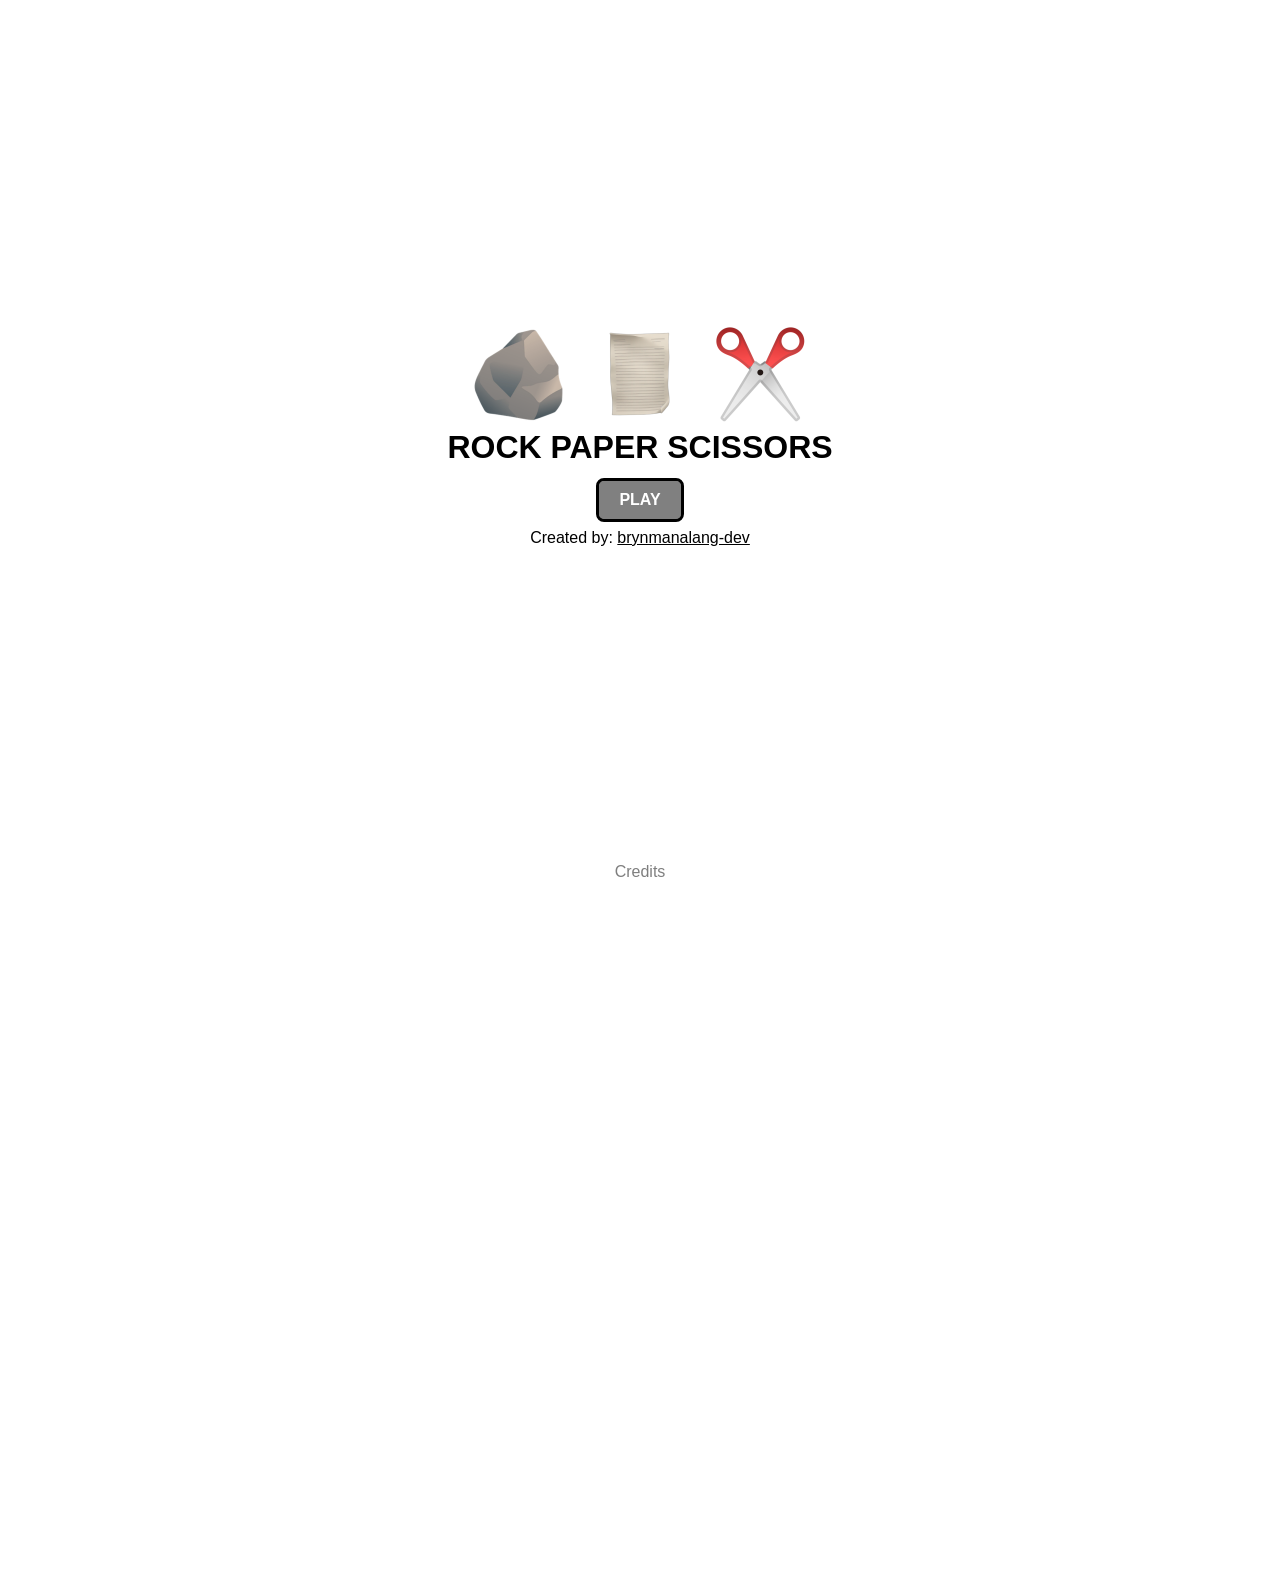
<file: index.html>
<!DOCTYPE html>
<html lang="en">
<head>
    <meta charset="UTF-8">
    <meta name="viewport" content="width=device-width, initial-scale=1.0">
    <title>Rock Paper Scissors</title>
    <link rel="stylesheet" href="./css/menustyle.css">
</head>
<body>

    <div class="menu">
        
        <div class="logo">
            <img class="rock" src="./img/rock.png">
            <img class="paper" src="./img/paper.png">
            <img class="scissors"src="./img/scissors.png">
        </div>

        <h1 class="title">
            ROCK PAPER SCISSORS
        </h1>
        <a class="playbutton" href="./pages/game.html">
            PLAY
        </a>

        <div class="watermark">
            Created by:&nbsp;
            <span>
                <a href="https://github.com/brynmanalang-dev" rel="noreferrer noopener" target="_blank">
                     brynmanalang-dev
                </a>
            </span>
        </div>
    </div>

     <div class="credits">
                <a href="./pages/credits.html" rel="noreferrer noopener" target="_blank">
                    Credits
                </a>
            </span>
        </div>
        <script src="./js/mainmenu.js"></script>
</body>
</html>
</file>
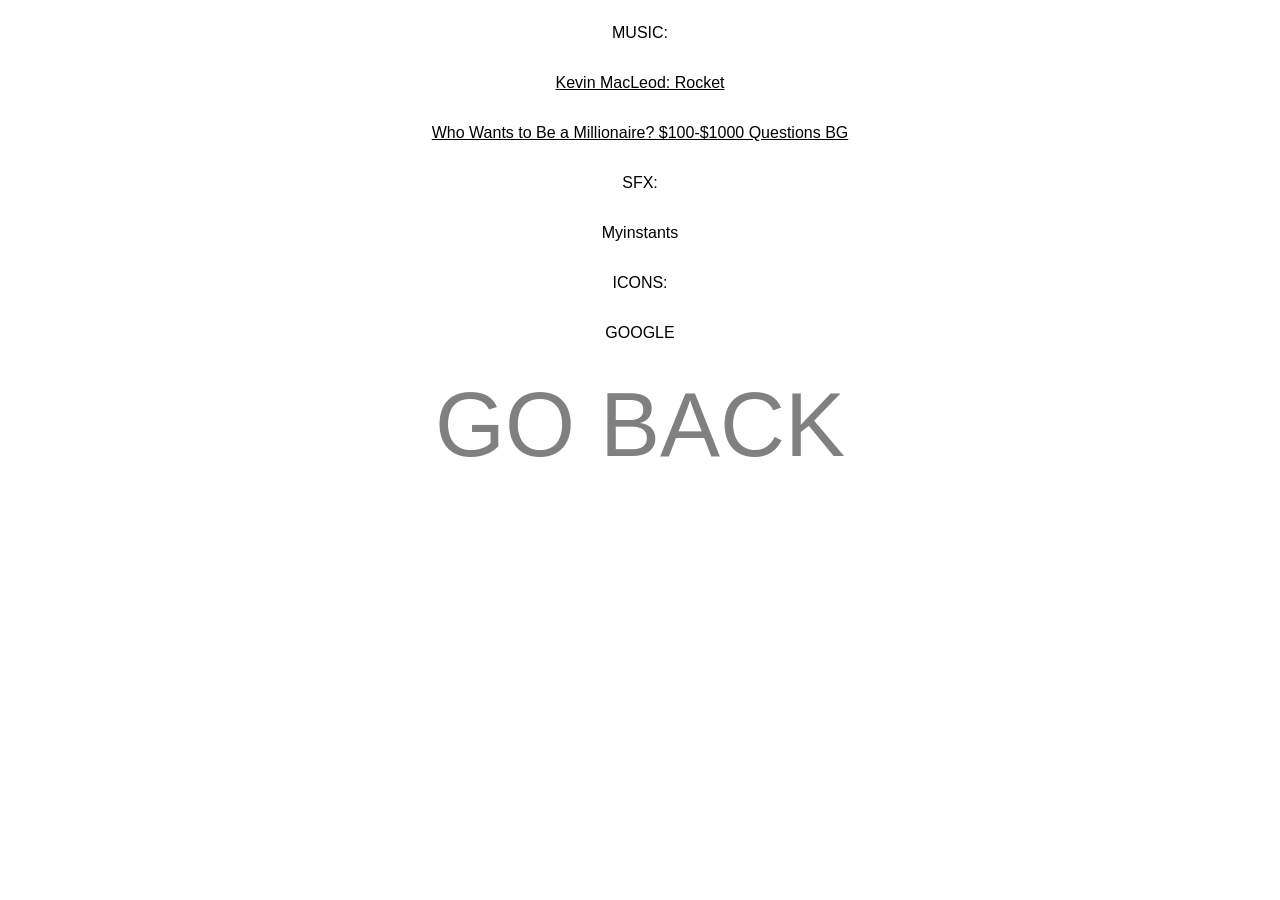
<file: pages/credits.html>
<!DOCTYPE html>
<html lang="en">
<head>
    <meta charset="UTF-8">
    <meta name="viewport" content="width=device-width, initial-scale=1.0">
    <title>CREDITS</title>
    <link rel="stylesheet" href="../css/credits.css">
</head>
<body>
    <div class="credits">
    <p>
    MUSIC:
    </p>
    <p>
    <a href="https://www.youtube.com/watch?v=ARed-tuaYmE" rel="noreferrer noopener">
    Kevin MacLeod: Rocket
    <a>
    </p>
    <p>
    <a href="https://www.youtube.com/watch?v=P4utAJ-JraE" rel="noreferrer noopener">
    Who Wants to Be a Millionaire? $100-$1000 Questions BG
    </a>
    </p>
    <p>
    SFX:
    </p>
    <p>
    <a href="https://www.myinstants.com/" rel="noreferrer noopener"></a>
    Myinstants
    </p>
    <p>
        ICONS:
    </p>
    <p>
        GOOGLE
    </p>
    <p>
        <a href="../index.html" id="GOBACK">
            GO BACK
        </a>
    </p>
    </div>
    
    
</body>
</html>
</file>
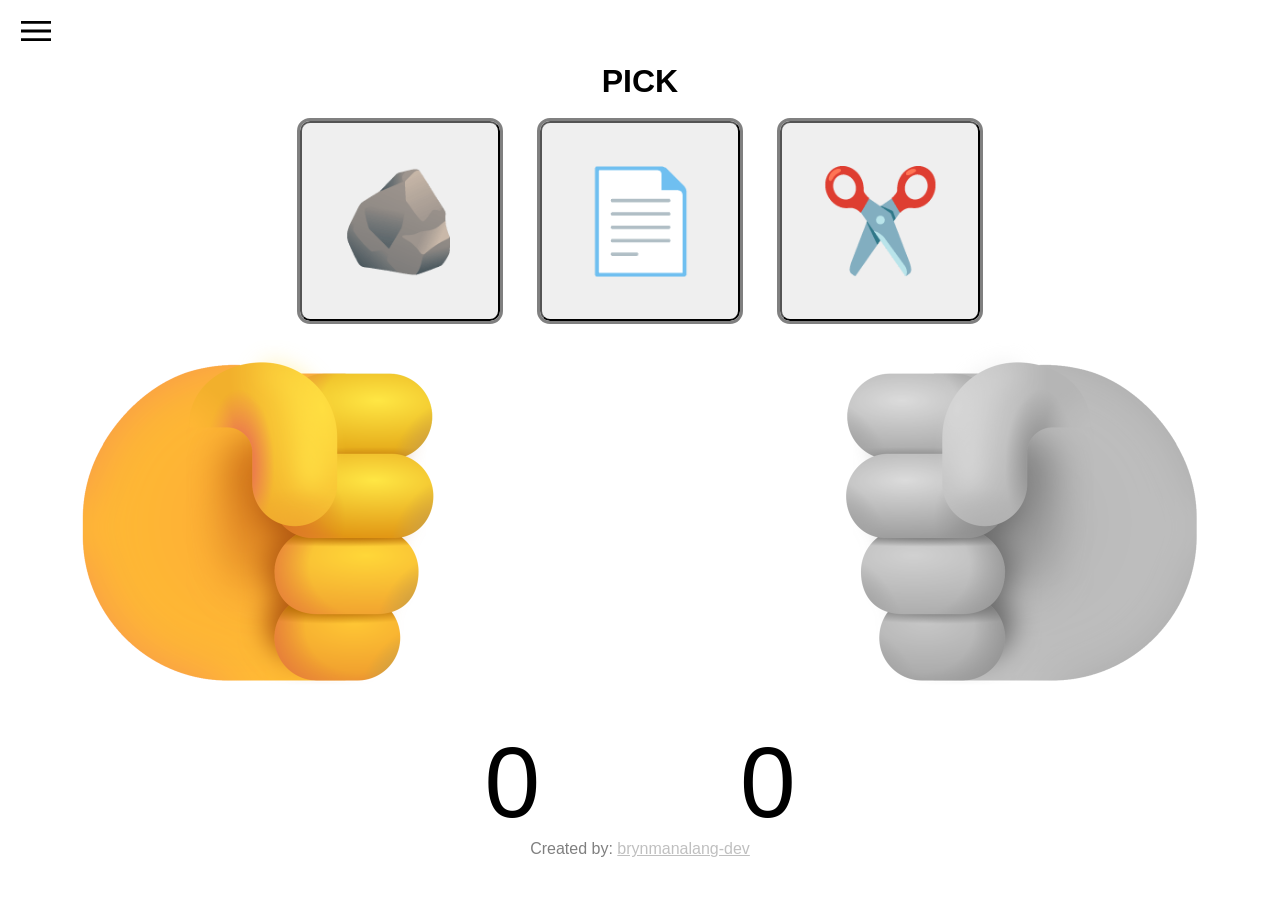
<file: pages/game.html>
<!DOCTYPE html>
<html lang="en">
<head>
    <meta charset="UTF-8">
    <meta name="viewport" content="width=device-width, initial-scale=1.0">
    <title>Rock Paper Scissors</title>
    <link rel="stylesheet" href="../css/gamestyle.css">
</head>

<body >
    <div id="background"></div>
    <button id="openSettings">
        <svg xmlns="http://www.w3.org/2000/svg" height="40px" viewBox="0 -960 960 960" width="40px" fill="#e3e3e3"><path d="M120-240v-66.67h720V-240H120Zm0-206.67v-66.66h720v66.66H120Zm0-206.66V-720h720v66.67H120Z"/></svg>
    </button>

    <div id="endScreen" class="endScreen">

        <div class="endInner">

            <h2 id="status"></h2>
            <button id="restartGame">PLAY AGAIN</button>
            <button id="homeScreenEnd">GO HOME</button>

        </div>

    </div>

    <div id="settingsUi" class="settingsUi">

        <div class="settingsInner">
            <h2>END THIS SESSION?</h2>
            <button id="closeSettings">CONTINUE</button>
            <button id="homeScreen">HOME SCREEN</button>
        </div>

    </div>

    <div id="center">

        <div id="round" class="round">
            
        </div>

        <div id="instruction"class="instruction">
            <h1 id="textInstruction" class ="textInstruction">
                PICK
            </h1>
        </div>

        <div id="option" class="options">
            
            <a>
            <button id="rock" class="rock">
                🪨
            </button>
            <button id="paper" class="paper">
                📄
            </button>
            <button id="scissors" class="scissors">
                ✂️
            </button>
            </a>
        </div>

        <div class="hands">
            <div>
                <div>
                    <img id="humanHand" class="loop" src="../img/rockhandhuman.png">
                </div>
            </div>

            <div >
                <div>
                    <img id="computerHand" class="loop" src="../img/rockhand.png">
                </div>
            </div>
        </div>

        <div class="scoreboard">
        <div id="humanScore">
            0
        </div>
        <div id="computerScore">
            0
        </div>
        </div>

        <div class="watermark">
            Created by:&nbsp;
            <span>
                <a href="https://github.com/brynmanalang-dev" rel="noreferrer noopener" target="_blank">
                     brynmanalang-dev
                </a>
            </span>
        </div>
    </div>
    <script src="../js/animations.js"></script>
    <script src="../js/game.js"></script>
</body>

</html>
</file>
<file: css/menustyle.css>
*{
    box-sizing: border-box;
}

body{
   background-color: white;
   overflow: hidden;
}

.menu{
    display: flex;
    justify-content: center;
    align-items: center;
    flex-direction: column;
    gap: 0;
    height: 95vh;
}

.logo{
    display: flex;
    flex-direction: row;
    height: auto;
    gap: 20px;
}

.rock, .paper, .scissors{
    height: auto;
    width: 100px;
    transition: transform 1s;
}

.rock:hover, .paper:hover, .scissors:hover{
    transform: translateY(-10px);
    transition: 1s;
}

.title{
    display: flex;
    flex-direction: column;
    justify-content: center;
    align-items: center;
    font-family: 'Franklin Gothic Heavy', 'Arial Narrow', Arial, sans-serif;
    color: black;
    margin: 5px;
}

.playbutton{
    background: grey;
    outline: solid;
    outline-color: black;
    font-family: Arial, Helvetica, sans-serif;
    font-weight: bold;
    text-decoration: none;
    color: white;
    padding: 10px 20px;
    margin-top: 10px;
    border-radius: 5px;
    transition: transform 1s;
    margin-bottom: 10px;
}

.playbutton:hover{
    transform: translateY(-5px);
    transition: 1s;
}

.watermark, .credits{
    display: flex;
    font-family: 'Segoe UI', Tahoma, Geneva, Verdana, sans-serif;
    color: black;
    text-decoration: none;
}

.watermark a, .credits a{
    font-family: 'Segoe UI', Tahoma, Geneva, Verdana, sans-serif;
    color: black;
}

.credits a{
    text-decoration: none;
    opacity: 0.5;
}

.credits{
    display: flex;
    flex-direction: row;
    height: 80vh;
    align-content: center;
    justify-content: center;
}
</file>
<file: css/credits.css>
.credits{
    display: flex;
    justify-content: center;
    flex-direction: column;
    align-items: center;
    font-family: 'Franklin Gothic Heavy', 'Arial Narrow', Arial, sans-serif;
}

.credits a{
    color: black;
}
#GOBACK{
    font-size: 90px;
    color: grey;
    text-decoration: none;
}
</file>
<file: css/gamestyle.css>
*{
    box-sizing: border-box;
    user-select: none;
}

body{
    height: 100vh;
    padding: 0;
    margin: 0;
    overflow: hidden;
}

#background{
    position: fixed;
    inset: 0;
    z-index: -1;
    background-color: transparent;
    transition: background-color 1s ease;
}

#background.win{
    background-color: rgba(0, 255, 0, 0.25);
}

#background.lose{
    background-color: rgba(255, 0, 0, 0.25);
}

#background.tie{
    background-color: rgba(59, 63, 184, 0.25);;
}

#settings{
    height: auto;
    width: 40px;
    color: black;
    position: absolute;
    top: 20px;
    left: 20px;
    z-index: 4;
}

.settingsUi, .endScreen{
    display: flex;
    display: none;
    justify-content: center;
    align-items: center;
    z-index: 7;
    position: absolute;
    top: 0;
    bottom: 0;
    left: 0;
    right: 0;
    background-color: rgba(0, 0, 0, 0.433);
}


.settingsUi.show{
    opacity: 1;
    display: flex;
}

.settingsInner, .endInner{
    background-color: rgba(255, 255, 255, 0.792);
    outline: solid;
    outline-color: black;
    text-align: center;
    padding: 10px;
    border-radius: 5px;
    font-family: 'Franklin Gothic Heavy', 'Arial Narrow', Arial, sans-serif;
}


#center{
    display: flex;
    flex-direction: column;
    align-items: center;
    justify-content: center;
    height: 100vh;
    position: relative;
}

.scoreboard{
    display: flex;
    flex-direction: row;
    gap: 200px;
    font-family: 'Franklin Gothic Heavy', 'Arial Narrow', Arial, sans-serif;
    font-size: 100px;
}

.textInstruction{
    display: none;
    animation-name: fadeIn;
    animation-duration: 0.5s;
    font-family: 'Franklin Gothic Heavy', 'Arial Narrow', Arial, sans-serif;
    color: black;
}

.textInstruction.show{
    display: block;
}

.round{
    display: flex;
    align-items: center;
    justify-content: center;
    font-family: 'Franklin Gothic Heavy', 'Arial Narrow', Arial, sans-serif;
    font-size: 60px;
    animation-duration: 1.5s;
    animation-name: pop;
    position: relative;
    z-index: 6;
}

.hide{
    display: none;
}

.show{
    display: flex;
}

.options a{
    display: none;
    z-index: 1;
    animation-name: fadeIn;
    animation-duration: 0.5s;
    flex-direction: row;
    gap: 40px;
    text-decoration: none;

}

.options.show a{
    display: flex;
}

#homeScreen, #closeSettings, #homeScreenEnd, #restartGame{
    background-color: transparent;
    border-radius: 4px;
    font-family: 'Franklin Gothic Medium', 'Arial Narrow', Arial, sans-serif;
    cursor: pointer;
    font-family: 'Franklin Gothic Heavy', 'Arial Narrow', Arial, sans-serif;
}

#openSettings{
    background-color: transparent;
    border: none;
    position: absolute;
    top: 10px;
    left: 10px;
    z-index: 10;
    cursor: pointer;
}

#openSettings svg{
    fill: black;
}

.rock,.paper,.scissors{
    outline: solid;
    outline-color: gray;
    border-radius: 10px;
    height: 200px;
    width: 200px;
    font-size: 100px;
    transition: transform 0.3s;
    cursor: pointer;
}

.rock:hover, .paper:hover, .scissors:hover{
    transform: translateY(-10px);
    transition: 1s;
}

.hands{
    display: flex;
    flex-direction: row;
    gap: 350px;
    z-index: 5;
}

#computerHand{
    height: auto;
    width: 400px;
}

.animateComputer{
    animation: moveInComputer;
    animation-duration: 3s;
    transform: translateX(100);
}
    

#humanHand{
    height: auto;
    width: 400px;
}

.animateHuman{
    animation: moveInHuman;
    animation-duration: 3s;
    transform: translateX(100);
}

.watermark{
    display: flex;
    font-family: 'Segoe UI', Tahoma, Geneva, Verdana, sans-serif;
    opacity: 0.5;
    color: black;
    text-decoration: none;
}

.watermark a{
    font-family: 'Segoe UI', Tahoma, Geneva, Verdana, sans-serif;
    opacity: 0.5;
    color: black;
}


@keyframes moveInHuman{
    0%{
        transform: translateX(-200px);
    }
    10%{
        transform: translateX(0px);
    }
    20%{
        transform: translateY(-100px) rotate(-50deg) ;
    }
    30%{
        transform: translateY(0px) rotate(0deg);;
    }
    40%{
        transform: translateY(-100px) rotate(-50deg);
    }
    50%{
        transform: translateY(0px) rotate(0deg);
    }
    60%{
        transform: translateY(-100px) rotate(-50deg);
    }
    70%{
        transform: translateY(0px) rotate(0deg);
    }
}

@keyframes moveInComputer{
    0%{
        transform: translateX(200px);
    }
    10%{
        transform: translateX(0px);
    }
    20%{
        transform: translateY(-100px) rotate(50deg) ;
    }
    30%{
        transform: translateY(0px) rotate(0deg);;
    }
    40%{
        transform: translateY(-100px) rotate(50deg);
    }
    50%{
        transform: translateY(0px) rotate(0deg);
    }
    60%{
        transform: translateY(-100px) rotate(50deg);
    }
    70%{
        transform: translateY(0px) rotate(0deg);
    }

}


@keyframes fadeIn{
    0%{
        opacity: 0;
    }
    100%{
        opacity: 1;
    }
}

@keyframes pop{
    0%{
        opacity: 0;
        transform: rotate(180deg);
        scale: 2;
    }
    80%{
        opacity: 1;
        transform: rotate(0deg);
        scale: 1;
    }
    100%{
        opacity: 0;
    }

}
</file>
